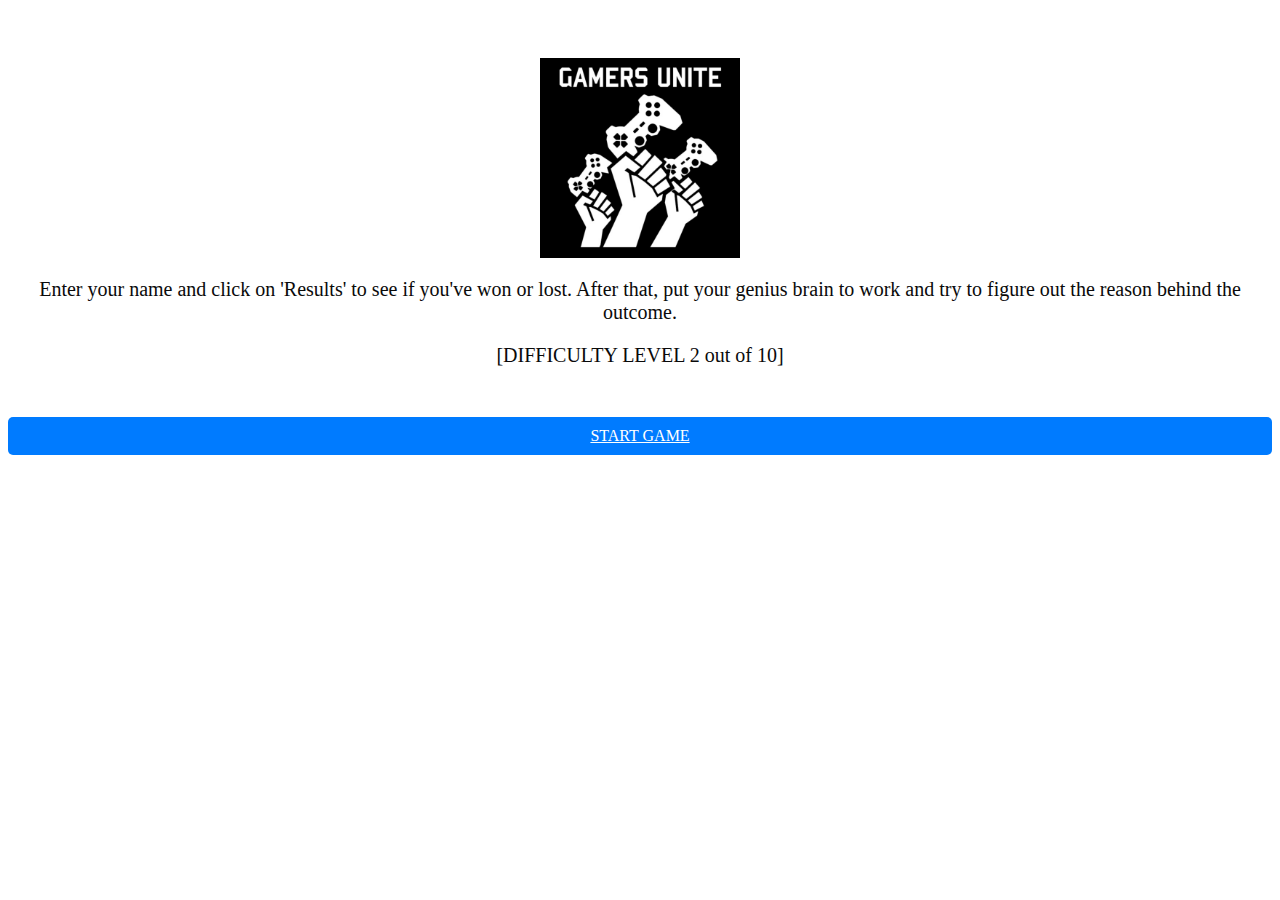
<file: index.html>
<head>
	<title>My Logo Page</title>
	<meta charset="UTF-8">
    <link rel="stylesheet" href="index.css">
</head>
<body>
	<img class="logo" src="images/gu.jpg" alt="Your Logo">
	<div class="description">
		<p>Enter your name and click on 'Results' to see if you've won or lost. 
            After that, put your genius brain to work and try to figure
             out the reason behind the outcome.  </p>
			 <P>[DIFFICULTY LEVEL 2 out of 10]</P>
	</div>
	<a href="game.html" class="button">START GAME</a>
</body>
</file>
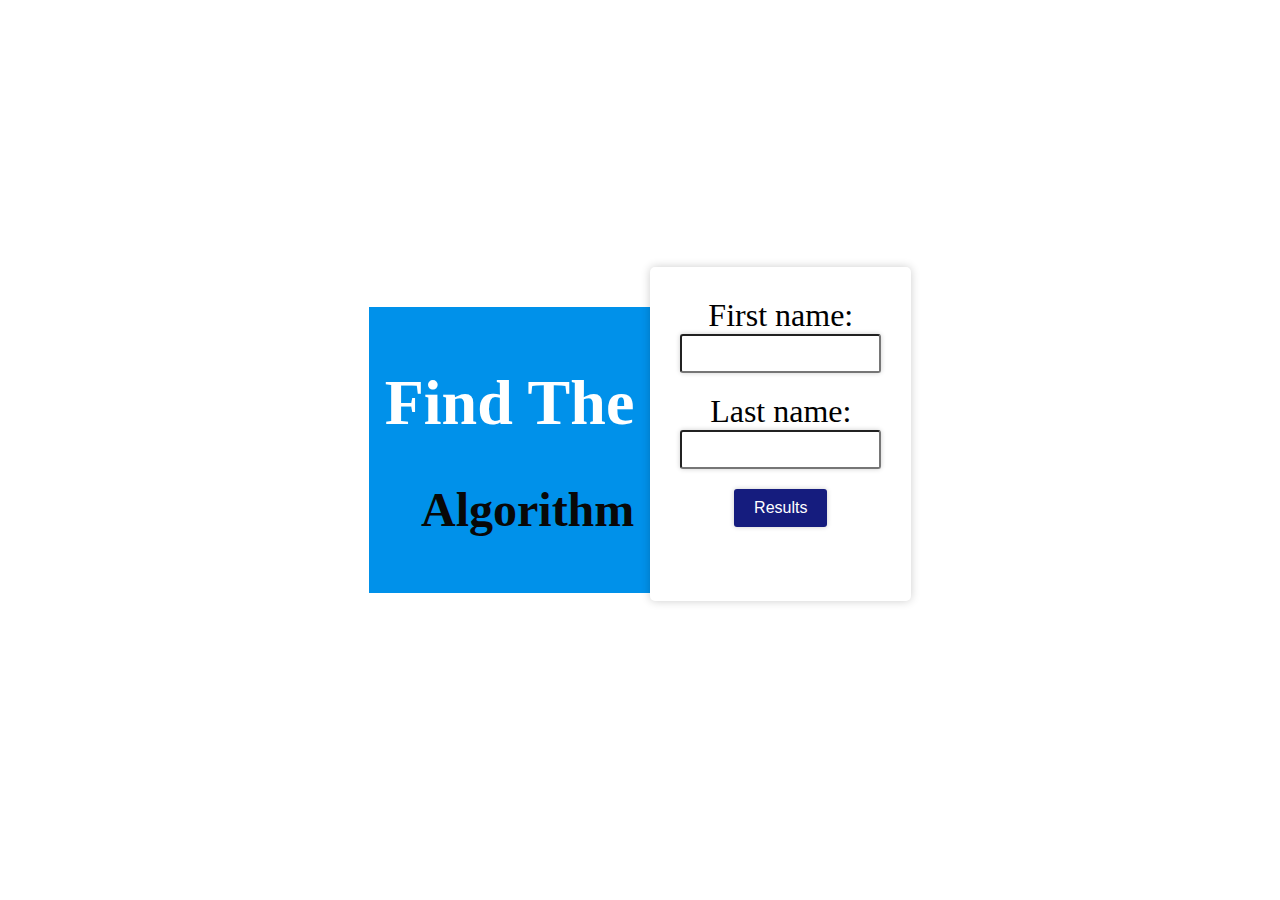
<file: game.html>
<head>
	<script src="game.js"></script>
	<link rel="stylesheet" href="game.css">
	<title>Game</title>
</head>
<header>
	<h1> 
	  Find The
	  </h1>
	  <h2>Algorithm</h2>
  </header>
	<body>
		<form>
			<label for="firstName">First name:</label>
			<input type="text" id="firstName" name="firstName">
			<label for="lastName">Last name:</label>
			<input type="text" id="lastName" name="lastName">
			<button onclick="calculateResult(event)">Results</button>
			<p id="result"></p>
		</form>
		
	
	</body>
</file>
<file: index.css>
body {
    background-image: url('https://veritaslight.com/wp-content/uploads/2016/04/abstract-light-blue-wallpaper-2643-2827-hd-wallpapers.jpg');
    background-size: cover;
    background-position: fill;
    background-repeat: no-repeat;
}

.logo {
    display: block;
    margin: 0 auto;
    padding-top: 50px;
    width: 200px;
}

.button {
    display: block;
    margin: 50px auto;
    padding: 10px 20px;
    background-color: #007bff;
    color: white;
    border-radius: 5px;
    text-align: center;
    cursor: pointer;
}

.button:hover {
    background-color: #0062cc;
}

.description {
    text-align: center;
    color: rgb(10, 10, 10);
    font-size: 20px;
    margin-bottom: 50px;
}
</file>
<file: game.css>
body {
    display: flex;
    justify-content: center;
    align-items: center;
    height: 100vh;
    margin: 0;
    padding: 0;
    font-size:xx-large;
    font-family: 'Times New Roman', Times, serif, sans-serif;
    background-image: url('https://veritaslight.com/wp-content/uploads/2016/04/abstract-light-blue-wallpaper-2643-2827-hd-wallpapers.jpg');}
form {
    display: flex;
    flex-direction: column;
    align-items: center;
    background-color: #fff;
    padding: 30px;
    box-shadow: 0px 0px 10px rgba(0, 0, 0, 0.2);
    border-radius: 5px;
}
input {
    padding: 10px;
    margin-bottom: 20px;
    border: 25;
    border-radius: 3px;
    box-shadow: 0px 0px 5px rgba(0, 0, 0, 0.2);
}
button {
    background-color: #151c7e;
    color: white;
    padding: 10px 20px;
    border: 20px;
    border-radius: 3px;
    box-shadow: 0px 0px 5px rgba(0, 0, 0, 0.2);
    cursor: pointer;
    font-size: 16px;
    transition: background-color 0.3s ease-in-out;
}
button:hover {
    background-color: #18d8ce;
}
p {
    margin-top: 20px;
    font-size: 24px;
    text-align: center;
}

header {
    background-color:#0091EA;
    color: white;
    padding: 1rem;
    text-align: right;
  }

  h2 {
    color: rgb(8, 8, 8);
    font-size:x;
  }
</file>
